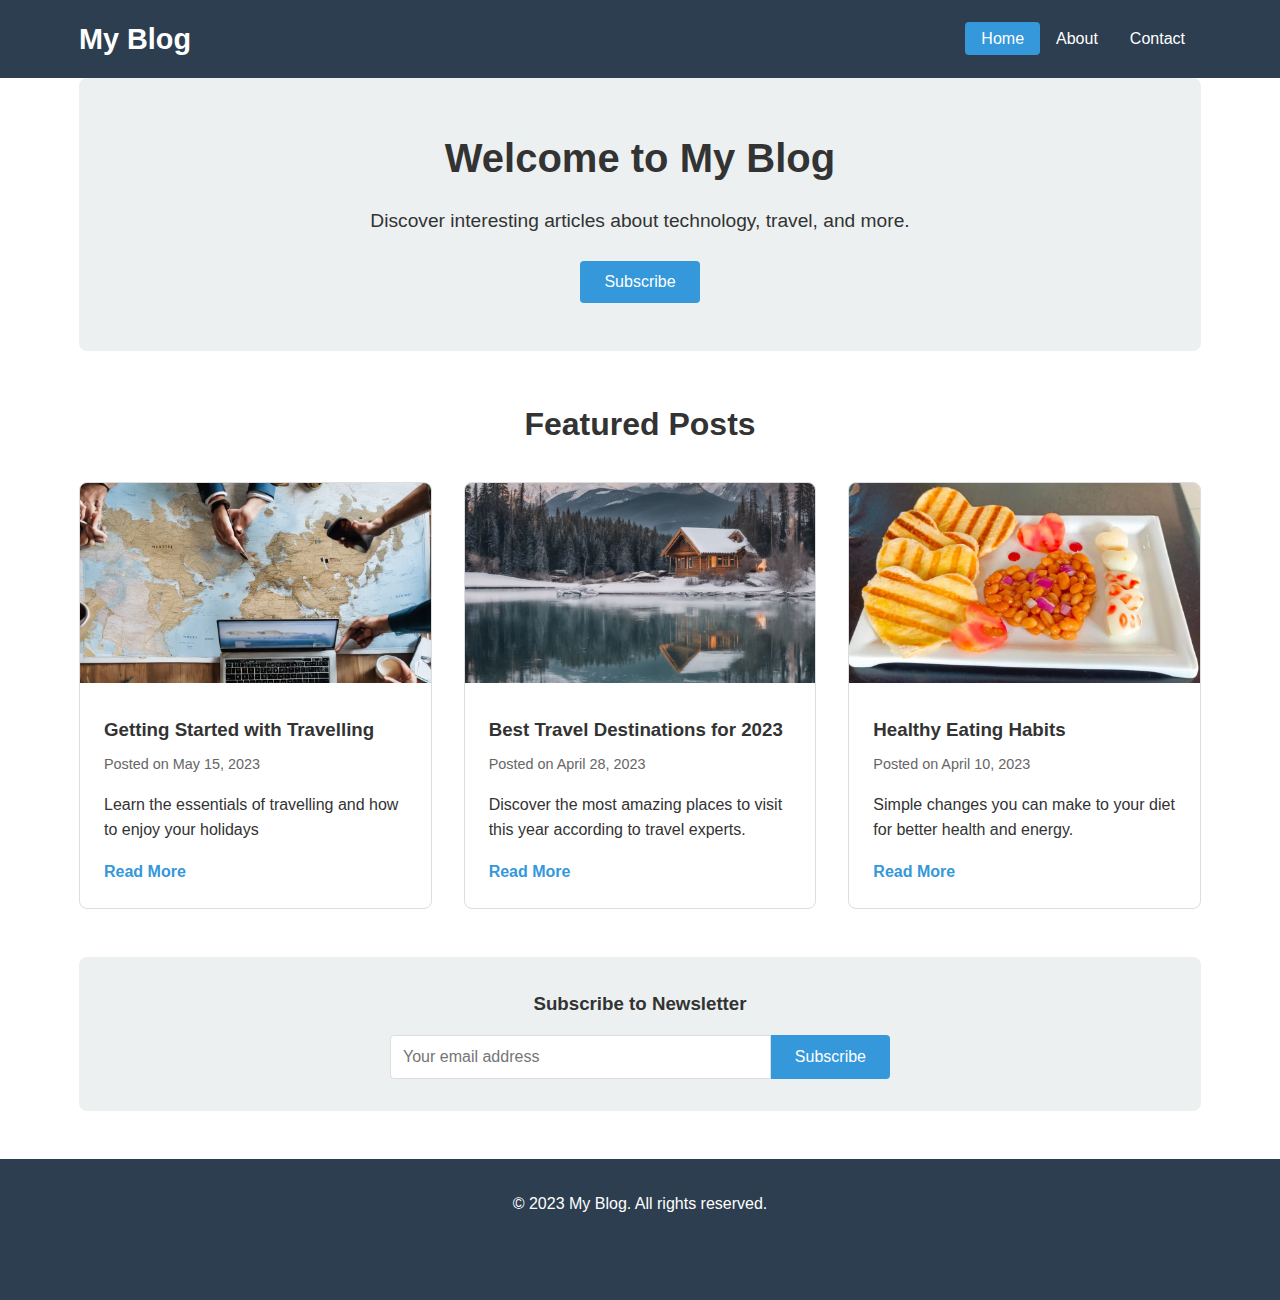
<file: blog-website/index.html>
<!DOCTYPE html>
<html lang="en">
<head>
    <meta charset="UTF-8">
    <meta name="viewport" content="width=device-width, initial-scale=1.0">
    <title>My Blog | Home</title>
    <link rel="stylesheet" href="css/style.css">
</head>
<body>
    <header class="main-header">
        <div class="container">
            <h1 class="logo">My Blog</h1>
            <nav class="main-nav">
                <ul>
                    <li><a href="index.html" class="active">Home</a></li>
                    <li><a href="about.html">About</a></li>
                    <li><a href="contact.html">Contact</a></li>
                </ul>
            </nav>
            <button class="menu-toggle" aria-label="Toggle menu">☰</button>
        </div>
    </header>

    <main class="container">
        <section class="hero">
            <h2>Welcome to My Blog</h2>
            <p>Discover interesting articles about technology, travel, and more.</p>
            <button id="cta-button" class="btn">Subscribe</button>
        </section>

        <section class="featured-posts">
            <h2>Featured Posts</h2>
            <div class="posts-grid">
                <article class="post-card">
                    <img src="images/dev.webp" alt="Web Development" class="post-image">
                    <div class="post-content">
                        <h3>Getting Started with Travelling</h3>
                        <p class="post-meta">Posted on <time datetime="2023-05-15">May 15, 2023</time></p>
                        <p>Learn the essentials of travelling and how to enjoy your holidays</p>
                        <a href="#" class="read-more">Read More</a>
                    </div>
                </article>

                <article class="post-card">
                    <img src="images/travel.webp" alt="Travel" class="post-image">
                    <div class="post-content">
                        <h3>Best Travel Destinations for 2023</h3>
                        <p class="post-meta">Posted on <time datetime="2023-04-28">April 28, 2023</time></p>
                        <p>Discover the most amazing places to visit this year according to travel experts.</p>
                        <a href="#" class="read-more">Read More</a>
                    </div>
                </article>

                <article class="post-card">
                    <img src="images/food.jpg" alt="Food" class="post-image">
                    <div class="post-content">
                        <h3>Healthy Eating Habits</h3>
                        <p class="post-meta">Posted on <time datetime="2023-04-10">April 10, 2023</time></p>
                        <p>Simple changes you can make to your diet for better health and energy.</p>
                        <a href="#" class="read-more">Read More</a>
                    </div>
                </article>
            </div>
        </section>

        <aside class="newsletter">
            <h3>Subscribe to Newsletter</h3>
            <form id="newsletter-form" class="newsletter-form">
                <input type="email" placeholder="Your email address" required>
                <button type="submit" class="btn">Subscribe</button>
            </form>
        </aside>
    </main>

    <footer class="main-footer">
        <div class="container">
            <p>&copy; 2023 My Blog. All rights reserved.</p>
            <div class="social-links">
                <a href="#" aria-label="Facebook">FB</a>
                <a href="#" aria-label="Twitter">TW</a>
                <a href="#" aria-label="Instagram">IG</a>
            </div>
        </div>
    </footer>

    <script src="js/script.js"></script>
</body>
</html>
</file>
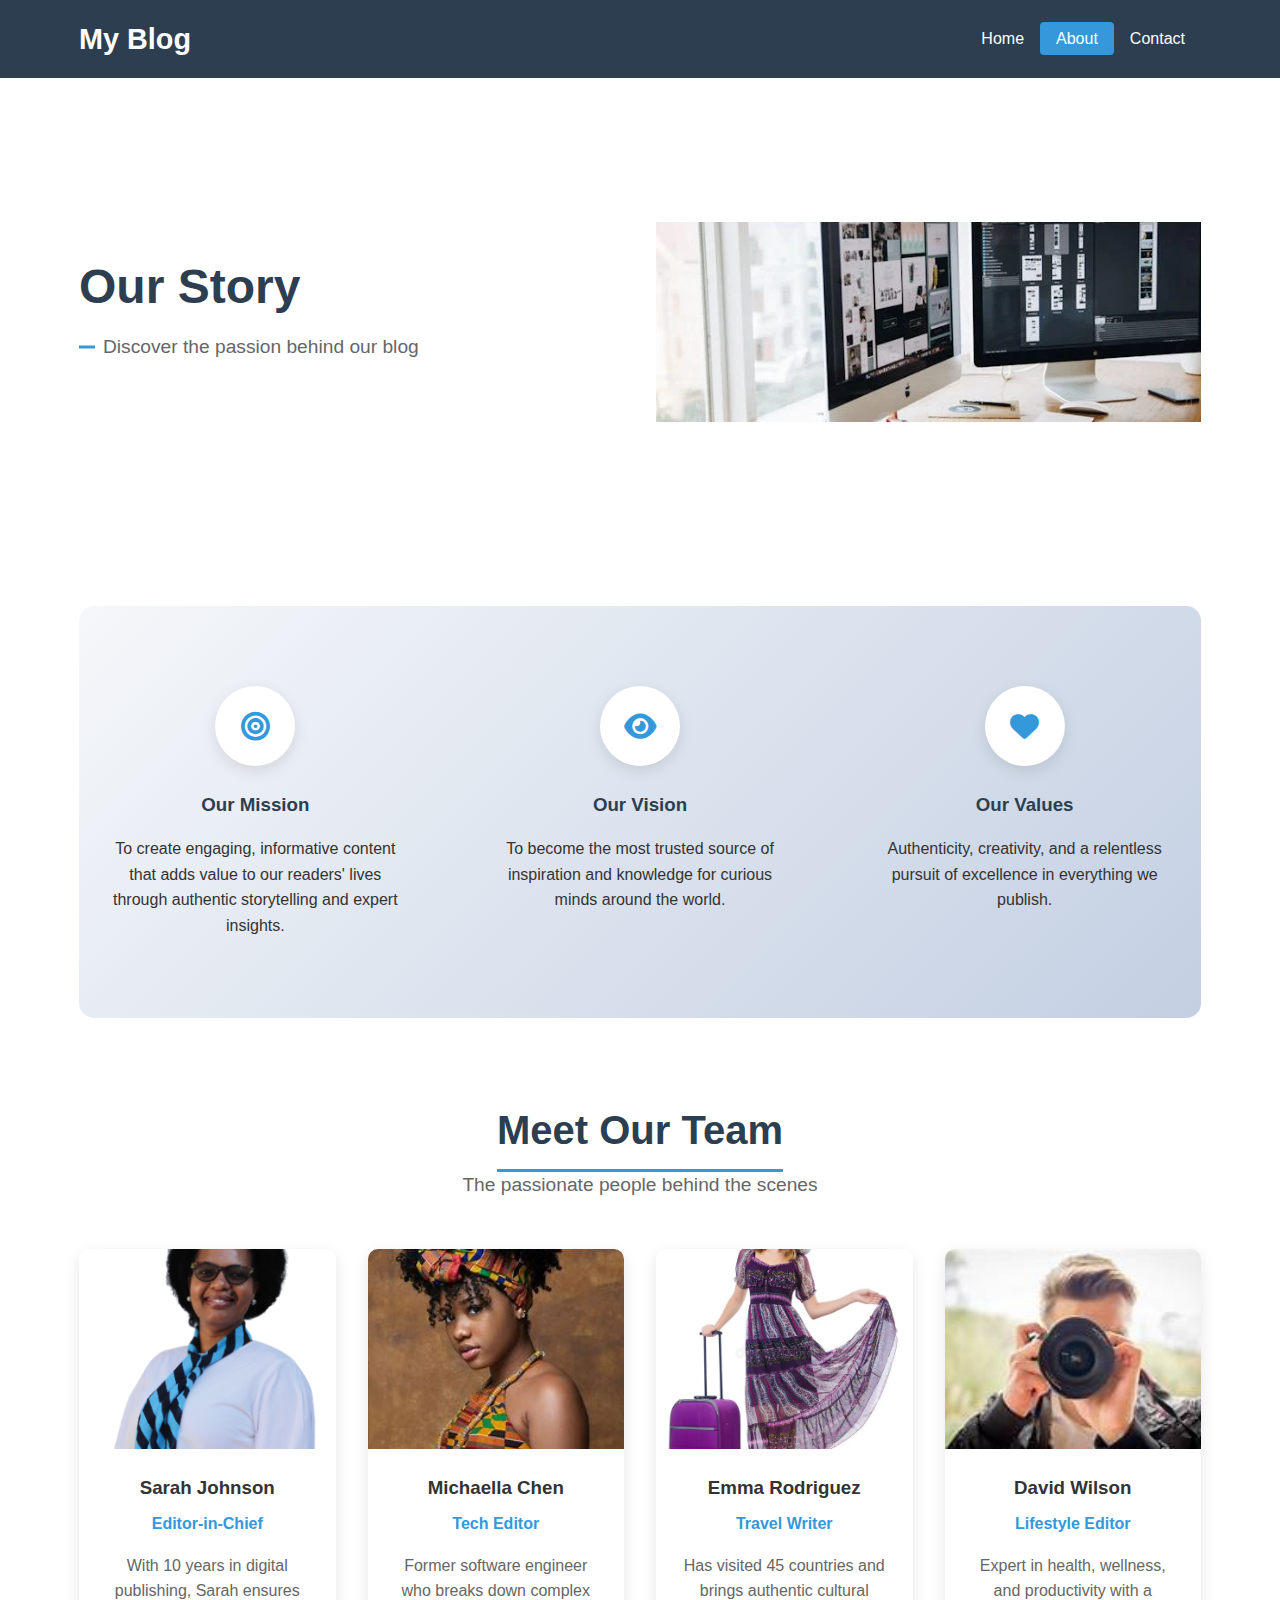
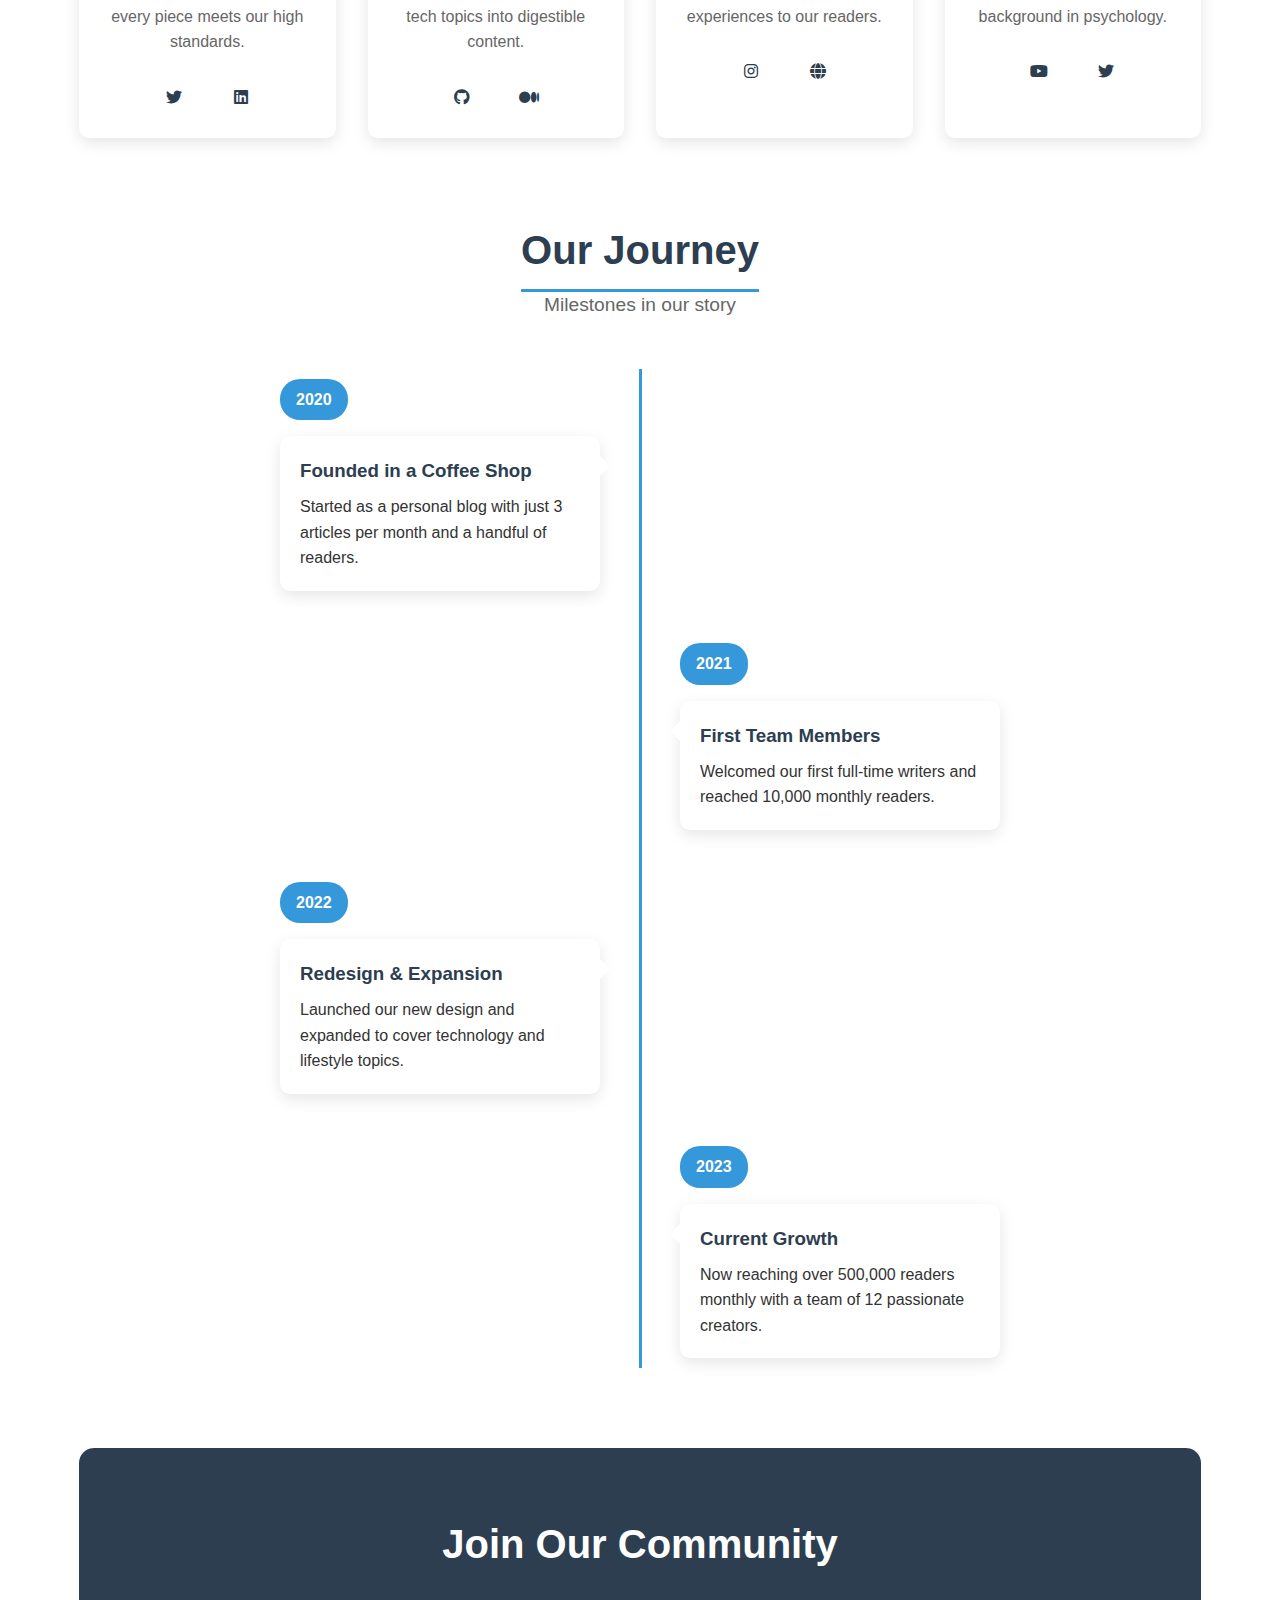
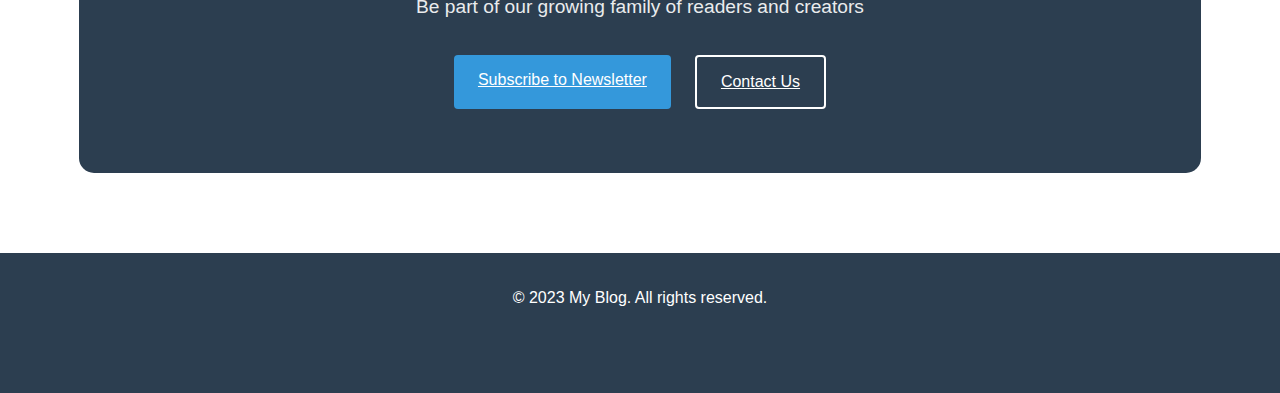
<file: blog-website/about.html>
<!DOCTYPE html>
<html lang="en">
<head>
    <meta charset="UTF-8">
    <meta name="viewport" content="width=device-width, initial-scale=1.0">
    <title>My Blog | About</title>
    <link rel="stylesheet" href="css/style.css">
    <link rel="stylesheet" href="https://cdnjs.cloudflare.com/ajax/libs/font-awesome/6.4.0/css/all.min.css">
</head>
<body>
    <header class="main-header">
        <div class="container">
            <h1 class="logo">My Blog</h1>
            <nav class="main-nav">
                <ul>
                    <li><a href="index.html">Home</a></li>
                    <li><a href="about.html" class="active">About</a></li>
                    <li><a href="contact.html">Contact</a></li>
                </ul>
            </nav>
            <button class="menu-toggle" aria-label="Toggle menu">☰</button>
        </div>
    </header>

    <main class="container">
        <section class="about-hero">
            <div class="hero-content">
                <h1>Our Story</h1>
                <p class="subtitle">Discover the passion behind our blog</p>
            </div>
            <div class="hero-image"><img src="images/hero-image.webp" alt="Hero image" class="post-image"></div>
        </section>

        <section class="about-mission">
            <div class="mission-card">
                <div class="icon-circle">
                    <i class="fas fa-bullseye"></i>
                </div>
                <h3>Our Mission</h3>
                <p>To create engaging, informative content that adds value to our readers' lives through authentic storytelling and expert insights.</p>
            </div>
            <div class="mission-card">
                <div class="icon-circle">
                    <i class="fas fa-eye"></i>
                </div>
                <h3>Our Vision</h3>
                <p>To become the most trusted source of inspiration and knowledge for curious minds around the world.</p>
            </div>
            <div class="mission-card">
                <div class="icon-circle">
                    <i class="fas fa-heart"></i>
                </div>
                <h3>Our Values</h3>
                <p>Authenticity, creativity, and a relentless pursuit of excellence in everything we publish.</p>
            </div>
        </section>

        <section class="team-section">
            <h2 class="section-title">Meet Our Team</h2>
            <p class="section-subtitle">The passionate people behind the scenes</p>
            
            <div class="team-grid">
                <div class="team-member">
                    <div class="member-image" style="background-image: url('images/image\ 2daphney.png')"></div>
                    <h3>Sarah Johnson</h3>
                    <p class="position">Editor-in-Chief</p>
                    <p class="bio">With 10 years in digital publishing, Sarah ensures every piece meets our high standards.</p>
                    <div class="social-links">
                        <a href="#"><i class="fab fa-twitter"></i></a>
                        <a href="#"><i class="fab fa-linkedin"></i></a>
                    </div>
                </div>
                
                <div class="team-member">
                    <div class="member-image" style="background-image: url('images/team2.jpeg')"></div>
                    <h3>Michaella Chen</h3>
                    <p class="position">Tech Editor</p>
                    <p class="bio">Former software engineer who breaks down complex tech topics into digestible content.</p>
                    <div class="social-links">
                        <a href="#"><i class="fab fa-github"></i></a>
                        <a href="#"><i class="fab fa-medium"></i></a>
                    </div>
                </div>
                
                <div class="team-member">
                    <div class="member-image" style="background-image: url('images/team3.webp')"></div>
                    <h3>Emma Rodriguez</h3>
                    <p class="position">Travel Writer</p>
                    <p class="bio">Has visited 45 countries and brings authentic cultural experiences to our readers.</p>
                    <div class="social-links">
                        <a href="#"><i class="fab fa-instagram"></i></a>
                        <a href="#"><i class="fas fa-globe"></i></a>
                    </div>
                </div>
                
                <div class="team-member">
                    <div class="member-image" style="background-image: url('images/team4.jpeg')"></div>
                    <h3>David Wilson</h3>
                    <p class="position">Lifestyle Editor</p>
                    <p class="bio">Expert in health, wellness, and productivity with a background in psychology.</p>
                    <div class="social-links">
                        <a href="#"><i class="fab fa-youtube"></i></a>
                        <a href="#"><i class="fab fa-twitter"></i></a>
                    </div>
                </div>
            </div>
        </section>

        <section class="timeline-section">
            <h2 class="section-title">Our Journey</h2>
            <p class="section-subtitle">Milestones in our story</p>
            
            <div class="timeline">
                <div class="timeline-item">
                    <div class="timeline-date">2020</div>
                    <div class="timeline-content">
                        <h3>Founded in a Coffee Shop</h3>
                        <p>Started as a personal blog with just 3 articles per month and a handful of readers.</p>
                    </div>
                </div>
                
                <div class="timeline-item">
                    <div class="timeline-date">2021</div>
                    <div class="timeline-content">
                        <h3>First Team Members</h3>
                        <p>Welcomed our first full-time writers and reached 10,000 monthly readers.</p>
                    </div>
                </div>
                
                <div class="timeline-item">
                    <div class="timeline-date">2022</div>
                    <div class="timeline-content">
                        <h3>Redesign & Expansion</h3>
                        <p>Launched our new design and expanded to cover technology and lifestyle topics.</p>
                    </div>
                </div>
                
                <div class="timeline-item">
                    <div class="timeline-date">2023</div>
                    <div class="timeline-content">
                        <h3>Current Growth</h3>
                        <p>Now reaching over 500,000 readers monthly with a team of 12 passionate creators.</p>
                    </div>
                </div>
            </div>
        </section>

        <section class="cta-section">
            <h2>Join Our Community</h2>
            <p>Be part of our growing family of readers and creators</p>
            <div class="cta-buttons">
                <a href="#" class="btn btn-primary">Subscribe to Newsletter</a>
                <a href="contact.html" class="btn btn-secondary">Contact Us</a>
            </div>
        </section>
    </main>

    <footer class="main-footer">
        <div class="container">
            <p>&copy; 2023 My Blog. All rights reserved.</p>
            <div class="social-links">
                <a href="#" aria-label="Facebook"><i class="fab fa-facebook-f"></i></a>
                <a href="#" aria-label="Twitter"><i class="fab fa-twitter"></i></a>
                <a href="#" aria-label="Instagram"><i class="fab fa-instagram"></i></a>
            </div>
        </div>
    </footer>

    <script src="js/script.js"></script>
</body>
</html>
</file>
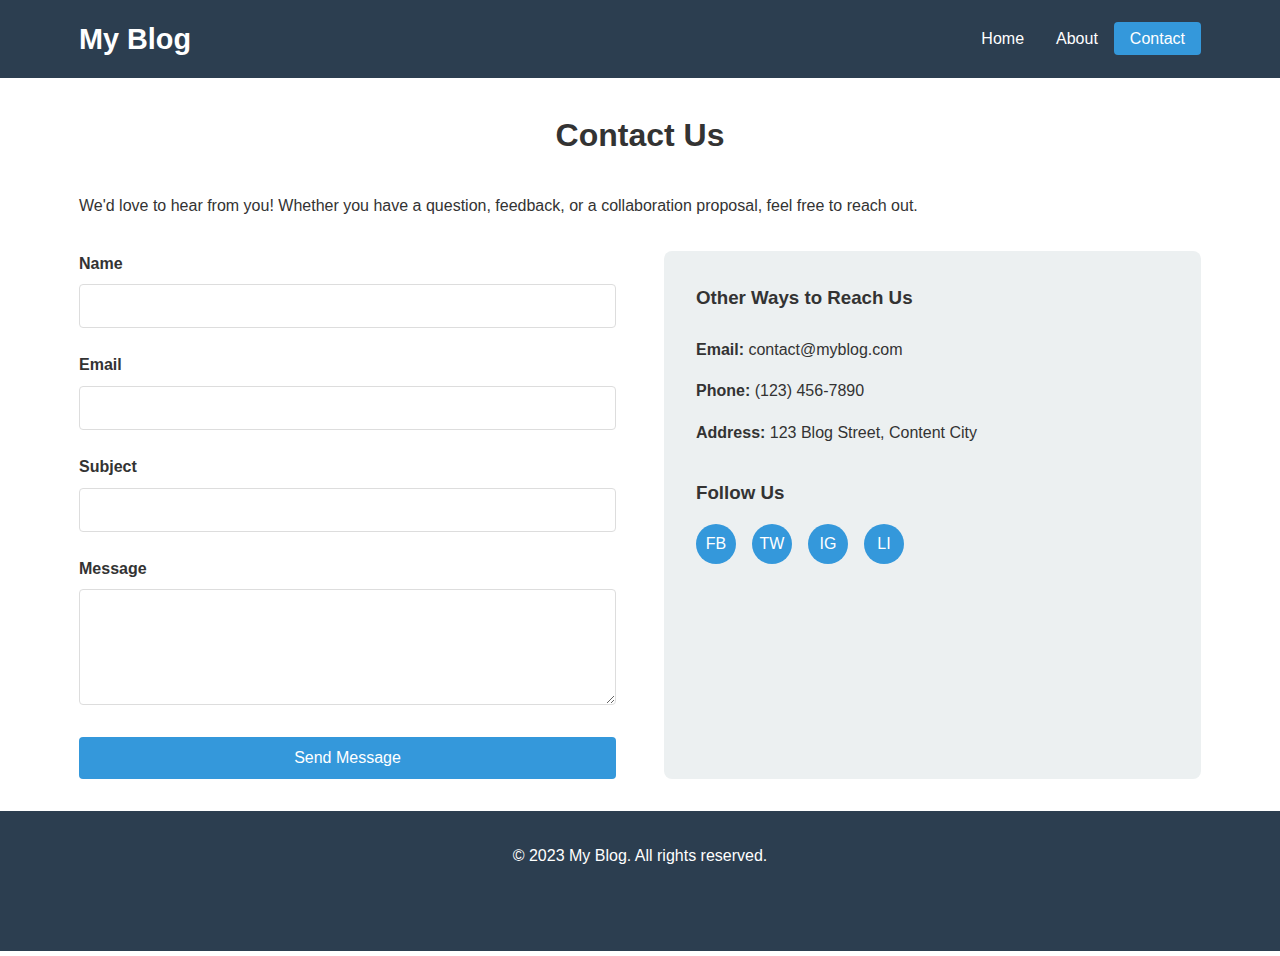
<file: blog-website/contact.html>
<!DOCTYPE html>
<html lang="en">
<head>
    <meta charset="UTF-8">
    <meta name="viewport" content="width=device-width, initial-scale=1.0">
    <title>My Blog | Contact</title>
    <link rel="stylesheet" href="css/style.css">
</head>
<body>
    <header class="main-header">
        <div class="container">
            <h1 class="logo">My Blog</h1>
            <nav class="main-nav">
                <ul>
                    <li><a href="index.html">Home</a></li>
                    <li><a href="about.html">About</a></li>
                    <li><a href="contact.html" class="active">Contact</a></li>
                </ul>
            </nav>
            <button class="menu-toggle" aria-label="Toggle menu">☰</button>
        </div>
    </header>

    <main class="container">
        <section class="contact-section">
            <h2>Contact Us</h2>
            <p>We'd love to hear from you! Whether you have a question, feedback, or a collaboration proposal, feel free to reach out.</p>
            
            <div class="contact-container">
                <form id="contact-form" class="contact-form">
                    <div class="form-group">
                        <label for="name">Name</label>
                        <input type="text" id="name" name="name" required>
                    </div>
                    
                    <div class="form-group">
                        <label for="email">Email</label>
                        <input type="email" id="email" name="email" required>
                    </div>
                    
                    <div class="form-group">
                        <label for="subject">Subject</label>
                        <input type="text" id="subject" name="subject" required>
                    </div>
                    
                    <div class="form-group">
                        <label for="message">Message</label>
                        <textarea id="message" name="message" rows="5" required></textarea>
                    </div>
                    
                    <button type="submit" class="btn">Send Message</button>
                </form>
                
                <div class="contact-info">
                    <h3>Other Ways to Reach Us</h3>
                    <ul>
                        <li><strong>Email:</strong> contact@myblog.com</li>
                        <li><strong>Phone:</strong> (123) 456-7890</li>
                        <li><strong>Address:</strong> 123 Blog Street, Content City</li>
                    </ul>
                    
                    <div class="social-media">
                        <h3>Follow Us</h3>
                        <div class="social-icons">
                            <a href="#" aria-label="Facebook">FB</a>
                            <a href="#" aria-label="Twitter">TW</a>
                            <a href="#" aria-label="Instagram">IG</a>
                            <a href="#" aria-label="LinkedIn">LI</a>
                        </div>
                    </div>
                </div>
            </div>
        </section>
    </main>

    <footer class="main-footer">
        <div class="container">
            <p>&copy; 2023 My Blog. All rights reserved.</p>
            <div class="social-links">
                <a href="#" aria-label="Facebook">FB</a>
                <a href="#" aria-label="Twitter">TW</a>
                <a href="#" aria-label="Instagram">IG</a>
            </div>
        </div>
    </footer>

    <script src="js/script.js"></script>
    <script>
        // Contact form specific JavaScript
        document.getElementById('contact-form').addEventListener('submit', function(e) {
            e.preventDefault();
            alert('Thank you for your message! We will get back to you soon.');
            this.reset();
        });
    </script>
</body>
</html>
</file>
<file: blog-website/css/style.css>
/* Base Styles */
:root {
    --primary-color: #3498db;
    --secondary-color: #2c3e50;
    --light-color: #ecf0f1;
    --dark-color: #2c3e50;
    --success-color: #2ecc71;
}

* {
    margin: 0;
    padding: 0;
    box-sizing: border-box;
}

body {
    font-family: 'Segoe UI', Tahoma, Geneva, Verdana, sans-serif;
    line-height: 1.6;
    color: #333;
}

.container {
    width: 90%;
    max-width: 1200px;
    margin: 0 auto;
    padding: 0 15px;
}

/* Header Styles */
.main-header {
    background-color: var(--secondary-color);
    color: white;
    padding: 1rem 0;
    position: sticky;
    top: 0;
    z-index: 100;
}

.main-header .container {
    display: flex;
    justify-content: space-between;
    align-items: center;
}

.logo {
    font-size: 1.8rem;
}

.main-nav ul {
    display: flex;
    list-style: none;
}

.main-nav a {
    color: white;
    text-decoration: none;
    padding: 0.5rem 1rem;
    border-radius: 4px;
    transition: background-color 0.3s;
}

.main-nav a:hover, .main-nav a.active {
    background-color: var(--primary-color);
}

.menu-toggle {
    display: none;
    background: none;
    border: none;
    color: white;
    font-size: 1.5rem;
    cursor: pointer;
}

/* Hero Section */
.hero {
    text-align: center;
    padding: 3rem 0;
    background-color: var(--light-color);
    margin-bottom: 2rem;
    border-radius: 8px;
}

.hero h2 {
    font-size: 2.5rem;
    margin-bottom: 1rem;
}

.hero p {
    font-size: 1.2rem;
    margin-bottom: 1.5rem;
}

/* Posts Grid */
.featured-posts {
    margin: 3rem 0;
}

.featured-posts h2 {
    text-align: center;
    margin-bottom: 2rem;
    font-size: 2rem;
}

.posts-grid {
    display: grid;
    grid-template-columns: repeat(auto-fill, minmax(300px, 1fr));
    gap: 2rem;
}

.post-card {
    border: 1px solid #ddd;
    border-radius: 8px;
    overflow: hidden;
    transition: transform 0.3s, box-shadow 0.3s;
}

.post-card:hover {
    transform: translateY(-5px);
    box-shadow: 0 5px 15px rgba(0, 0, 0, 0.1);
}

.post-image {
    width: 100%;
    height: 200px;
    object-fit: cover;
}

.post-content {
    padding: 1.5rem;
}

.post-content h3 {
    margin-bottom: 0.5rem;
}

.post-meta {
    color: #666;
    font-size: 0.9rem;
    margin-bottom: 1rem;
}

.read-more {
    display: inline-block;
    color: var(--primary-color);
    text-decoration: none;
    font-weight: bold;
    margin-top: 1rem;
}

.read-more:hover {
    text-decoration: underline;
}

/* Newsletter */
.newsletter {
    background-color: var(--light-color);
    padding: 2rem;
    border-radius: 8px;
    text-align: center;
    margin: 3rem 0;
}

.newsletter h3 {
    margin-bottom: 1rem;
}

.newsletter-form {
    display: flex;
    max-width: 500px;
    margin: 0 auto;
}

.newsletter-form input {
    flex: 1;
    padding: 0.75rem;
    border: 1px solid #ddd;
    border-radius: 4px 0 0 4px;
    font-size: 1rem;
}

.newsletter-form button {
    border-radius: 0 4px 4px 0;
}

/* Footer */
.main-footer {
    background-color: var(--dark-color);
    color: white;
    padding: 2rem 0;
    text-align: center;
}

.main-footer .container {
    display: flex;
    flex-direction: column;
    align-items: center;
}

.social-links {
    margin-top: 1rem;
}

.social-links a {
    color: white;
    margin: 0 0.5rem;
    text-decoration: none;
    font-weight: bold;
}

/* Buttons */
.btn {
    display: inline-block;
    background-color: var(--primary-color);
    color: white;
    padding: 0.75rem 1.5rem;
    border: none;
    border-radius: 4px;
    cursor: pointer;
    font-size: 1rem;
    transition: background-color 0.3s;
}

.btn:hover {
    background-color: #2980b9;
}

/* Responsive Design */
@media (max-width: 768px) {
    .main-nav {
        position: fixed;
        top: 70px;
        left: 0;
        width: 100%;
        background-color: var(--secondary-color);
        padding: 1rem;
        clip-path: circle(0px at 90% -10%);
        transition: clip-path 0.5s ease-out;
    }

    .main-nav.active {
        clip-path: circle(1000px at 90% -10%);
    }

    .main-nav ul {
        flex-direction: column;
    }

    .main-nav li {
        margin: 0.5rem 0;
    }

    .menu-toggle {
        display: block;
    }

    .posts-grid {
        grid-template-columns: 1fr;
    }
}

/* About Page Styles */
.about-section {
    padding: 2rem 0;
}

.about-section h2 {
    text-align: center;
    margin-bottom: 2rem;
    font-size: 2rem;
}

.about-content {
    display: grid;
    grid-template-columns: repeat(auto-fit, minmax(300px, 1fr));
    gap: 2rem;
    margin: 3rem 0;
}

.about-content article {
    background-color: var(--light-color);
    padding: 1.5rem;
    border-radius: 8px;
}

.mission-vision {
    display: grid;
    grid-template-columns: 1fr 1fr;
    gap: 2rem;
    margin: 3rem 0;
}

.mission, .vision {
    background-color: var(--light-color);
    padding: 1.5rem;
    border-radius: 8px;
    text-align: center;
}

/* Contact Page Styles */
.contact-section {
    padding: 2rem 0;
}

.contact-section h2 {
    text-align: center;
    margin-bottom: 2rem;
    font-size: 2rem;
}

.contact-container {
    display: grid;
    grid-template-columns: 1fr 1fr;
    gap: 3rem;
    margin-top: 2rem;
}

.contact-form {
    display: flex;
    flex-direction: column;
}

.form-group {
    margin-bottom: 1.5rem;
}

.form-group label {
    display: block;
    margin-bottom: 0.5rem;
    font-weight: bold;
}

.form-group input,
.form-group textarea {
    width: 100%;
    padding: 0.75rem;
    border: 1px solid #ddd;
    border-radius: 4px;
    font-size: 1rem;
}

.contact-info {
    background-color: var(--light-color);
    padding: 2rem;
    border-radius: 8px;
}

.contact-info ul {
    list-style: none;
    margin: 1.5rem 0;
}

.contact-info li {
    margin-bottom: 1rem;
}

.social-media {
    margin-top: 2rem;
}

.social-icons {
    display: flex;
    gap: 1rem;
    margin-top: 1rem;
}

.social-icons a {
    display: inline-block;
    width: 40px;
    height: 40px;
    background-color: var(--primary-color);
    color: white;
    text-align: center;
    line-height: 40px;
    border-radius: 50%;
    text-decoration: none;
    transition: background-color 0.3s;
}

.social-icons a:hover {
    background-color: var(--secondary-color);
}

/* Responsive Adjustments */
@media (max-width: 768px) {
    .contact-container {
        grid-template-columns: 1fr;
    }
    
    .mission-vision {
        grid-template-columns: 1fr;
    }
}

/* About Hero Section */
.about-hero {
    display: grid;
    grid-template-columns: 1fr 1fr;
    gap: 2rem;
    align-items: center;
    margin: 3rem 0;
    min-height: 400px;
}

.hero-content h1 {
    font-size: 3rem;
    margin-bottom: 1rem;
    color: var(--secondary-color);
    line-height: 1.2;
}

.subtitle {
    font-size: 1.2rem;
    color: #666;
    margin-bottom: 2rem;
    position: relative;
    padding-left: 1.5rem;
}

.subtitle::before {
    content: "";
    position: absolute;
    left: 0;
    top: 50%;
    transform: translateY(-50%);
    width: 1rem;
    height: 3px;
    background-color: var(--primary-color);
}

.hero-container {
    width: 100%;
    height: 100%;
    background-image: url('../images/hero-image.webp');
    background-size: cover;
    background-position: center;
    background-repeat: no-repeat;
    display: flex;
    align-items: center;
    justify-content: center;
    position: relative;
}

/* Mission Section */
.about-mission {
    display: grid;
    grid-template-columns: repeat(auto-fit, minmax(300px, 1fr));
    gap: 2rem;
    margin: 5rem 0;
    padding: 3rem 0;
    background: linear-gradient(135deg, #f5f7fa 0%, #c3cfe2 100%);
    border-radius: 15px;
}

.mission-card {
    text-align: center;
    padding: 2rem;
}

.icon-circle {
    width: 80px;
    height: 80px;
    background-color: white;
    border-radius: 50%;
    display: flex;
    align-items: center;
    justify-content: center;
    margin: 0 auto 1.5rem;
    box-shadow: 0 5px 15px rgba(0,0,0,0.1);
    color: var(--primary-color);
    font-size: 1.8rem;
}

.mission-card h3 {
    margin-bottom: 1rem;
    color: var(--secondary-color);
}

/* Team Section */
.team-section {
    margin: 5rem 0;
}

.section-title {
    text-align: center;
    font-size: 2.5rem;
    margin-bottom: 0.5rem;
    color: var(--secondary-color);
    position: relative;
    display: inline-block;
    left: 50%;
    transform: translateX(-50%);
}

.section-title::after {
    content: "";
    position: absolute;
    bottom: -10px;
    left: 0;
    width: 100%;
    height: 3px;
    background-color: var(--primary-color);
}

.section-subtitle {
    text-align: center;
    color: #666;
    margin-bottom: 3rem;
    font-size: 1.2rem;
}

.team-grid {
    display: grid;
    grid-template-columns: repeat(auto-fit, minmax(250px, 1fr));
    gap: 2rem;
}

.team-member {
    background-color: white;
    border-radius: 10px;
    overflow: hidden;
    box-shadow: 0 5px 15px rgba(0,0,0,0.1);
    transition: transform 0.3s, box-shadow 0.3s;
    text-align: center;
    padding-bottom: 1.5rem;
}

.team-member:hover {
    transform: translateY(-10px);
    box-shadow: 0 15px 30px rgba(0,0,0,0.15);
}

.member-image {
    height: 200px;
    background-size: cover;
    background-position: center;
    margin-bottom: 1.5rem;
}

.team-member h3 {
    margin-bottom: 0.5rem;
}

.position {
    color: var(--primary-color);
    font-weight: bold;
    margin-bottom: 1rem;
}

.bio {
    padding: 0 1.5rem;
    margin-bottom: 1.5rem;
    color: #666;
}

.social-links {
    display: flex;
    justify-content: center;
    gap: 1rem;
}

.social-links a {
    color: var(--secondary-color);
    width: 35px;
    height: 35px;
    border-radius: 50%;
    display: flex;
    align-items: center;
    justify-content: center;
    transition: all 0.3s;
}

.social-links a:hover {
    background-color: var(--primary-color);
    color: white;
}

/* Timeline Section */
.timeline-section {
    margin: 5rem 0;
    position: relative;
}

.timeline {
    position: relative;
    max-width: 800px;
    margin: 3rem auto 0;
}

.timeline::before {
    content: '';
    position: absolute;
    width: 3px;
    background-color: var(--primary-color);
    top: 0;
    bottom: 0;
    left: 50%;
    margin-left: -1.5px;
}

.timeline-item {
    padding: 10px 40px;
    position: relative;
    width: 50%;
    box-sizing: border-box;
    margin-bottom: 2rem;
}

.timeline-item:nth-child(odd) {
    left: 0;
}

.timeline-item:nth-child(even) {
    left: 50%;
}

.timeline-date {
    padding: 0.5rem 1rem;
    background-color: var(--primary-color);
    color: white;
    border-radius: 20px;
    font-weight: bold;
    display: inline-block;
    margin-bottom: 1rem;
}

.timeline-content {
    padding: 20px;
    background-color: white;
    border-radius: 10px;
    box-shadow: 0 5px 15px rgba(0,0,0,0.1);
    position: relative;
}

.timeline-content h3 {
    margin-bottom: 0.5rem;
    color: var(--secondary-color);
}

.timeline-item:nth-child(odd) .timeline-content::after {
    content: '';
    position: absolute;
    right: -10px;
    top: 20px;
    width: 0;
    height: 0;
    border-top: 10px solid transparent;
    border-bottom: 10px solid transparent;
    border-left: 10px solid white;
}

.timeline-item:nth-child(even) .timeline-content::after {
    content: '';
    position: absolute;
    left: -10px;
    top: 20px;
    width: 0;
    height: 0;
    border-top: 10px solid transparent;
    border-bottom: 10px solid transparent;
    border-right: 10px solid white;
}

/* CTA Section */
.cta-section {
    text-align: center;
    padding: 4rem 2rem;
    background-color: var(--secondary-color);
    color: white;
    border-radius: 15px;
    margin: 5rem 0;
}

.cta-section h2 {
    font-size: 2.5rem;
    margin-bottom: 1rem;
}

.cta-section p {
    font-size: 1.2rem;
    margin-bottom: 2rem;
    opacity: 0.9;
}

.cta-buttons {
    display: flex;
    justify-content: center;
    gap: 1.5rem;
    flex-wrap: wrap;
}

.btn-primary {
    background-color: var(--primary-color);
}

.btn-secondary {
    background-color: transparent;
    border: 2px solid white;
}

.btn-secondary:hover {
    background-color: rgba(255,255,255,0.1);
}

/* Responsive Adjustments */
@media (max-width: 768px) {
    .about-hero {
        grid-template-columns: 1fr;
    }
    
    .hero-content {
        order: 2;
    }
    
    .hero-image {
        order: 1;
        min-height: 200px;
    }
    
    .timeline::before {
        left: 31px;
    }
    
    .timeline-item {
        width: 100%;
        padding-left: 70px;
        padding-right: 25px;
    }
    
    .timeline-item:nth-child(even) {
        left: 0;
    }
    
    .timeline-item:nth-child(odd) .timeline-content::after,
    .timeline-item:nth-child(even) .timeline-content::after {
        left: -10px;
        border-right: 10px solid white;
        border-left: 0;
    }
}
</file>
